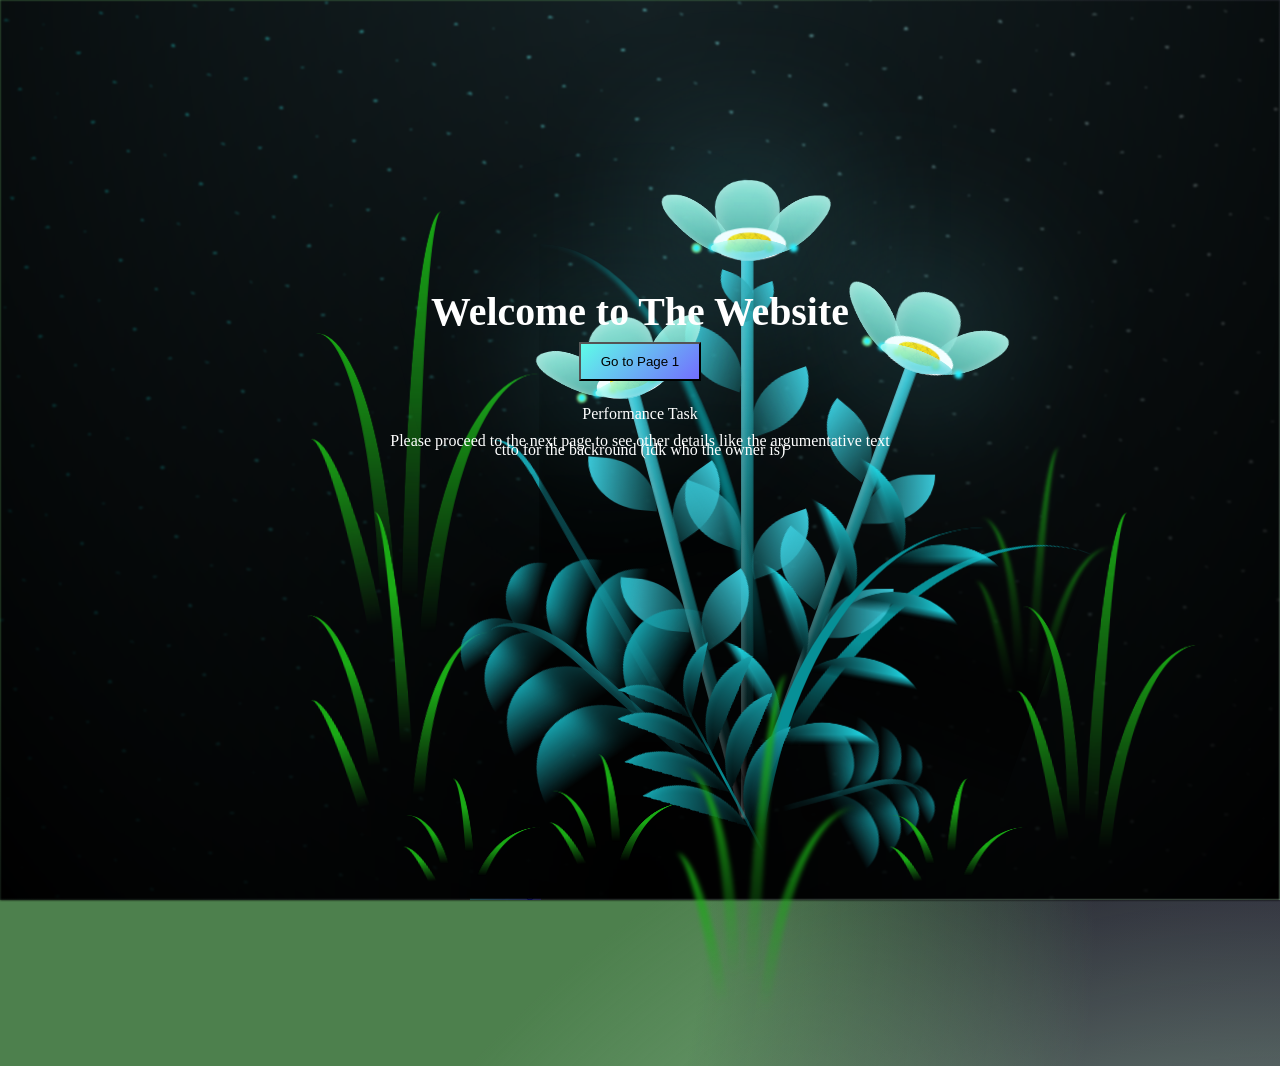
<file: index.html>
<!DOCTYPE html>
<head>
    <title> Test 1 </title>
    <link rel="stylesheet" href="CSS FILE FOR Main Page (first).css">

    <link rel="stylesheet" href="Flower.css">
    <script src="Flower.js" defer></script>

    
    <a href="Test 1(Page 1).html" class="button">Go to Page</a>

    <style>
        body{
            background:
  radial-gradient(circle at 100% 100%, #9cc4a5 20%, transparent 70%),
    radial-gradient(circle at 0% 0%, #4d804d 45%, transparent 70%),
  linear-gradient(135deg, #0a0a0f 0%, #1a0a2e 100%);
        }
        
        
    </style>
</head>
<body> 
    class="not-loaded">
  <div class="night"></div>
  <div class="flowers">
    <div class="flower flower--1">
      <div class="flower__leafs flower__leafs--1">
        <div class="flower__leaf flower__leaf--1"></div>
        <div class="flower__leaf flower__leaf--2"></div>
        <div class="flower__leaf flower__leaf--3"></div>
        <div class="flower__leaf flower__leaf--4"></div>
        <div class="flower__white-circle"></div>

        <div class="flower__light flower__light--1"></div>
        <div class="flower__light flower__light--2"></div>
        <div class="flower__light flower__light--3"></div>
        <div class="flower__light flower__light--4"></div>
        <div class="flower__light flower__light--5"></div>
        <div class="flower__light flower__light--6"></div>
        <div class="flower__light flower__light--7"></div>
        <div class="flower__light flower__light--8"></div>

      </div>
      <div class="flower__line">
        <div class="flower__line__leaf flower__line__leaf--1"></div>
        <div class="flower__line__leaf flower__line__leaf--2"></div>
        <div class="flower__line__leaf flower__line__leaf--3"></div>
        <div class="flower__line__leaf flower__line__leaf--4"></div>
        <div class="flower__line__leaf flower__line__leaf--5"></div>
        <div class="flower__line__leaf flower__line__leaf--6"></div>
      </div>
    </div>

    <div class="flower flower--2">
      <div class="flower__leafs flower__leafs--2">
        <div class="flower__leaf flower__leaf--1"></div>
        <div class="flower__leaf flower__leaf--2"></div>
        <div class="flower__leaf flower__leaf--3"></div>
        <div class="flower__leaf flower__leaf--4"></div>
        <div class="flower__white-circle"></div>

        <div class="flower__light flower__light--1"></div>
        <div class="flower__light flower__light--2"></div>
        <div class="flower__light flower__light--3"></div>
        <div class="flower__light flower__light--4"></div>
        <div class="flower__light flower__light--5"></div>
        <div class="flower__light flower__light--6"></div>
        <div class="flower__light flower__light--7"></div>
        <div class="flower__light flower__light--8"></div>

      </div>
      <div class="flower__line">
        <div class="flower__line__leaf flower__line__leaf--1"></div>
        <div class="flower__line__leaf flower__line__leaf--2"></div>
        <div class="flower__line__leaf flower__line__leaf--3"></div>
        <div class="flower__line__leaf flower__line__leaf--4"></div>
      </div>
    </div>

    <div class="flower flower--3">
      <div class="flower__leafs flower__leafs--3">
        <div class="flower__leaf flower__leaf--1"></div>
        <div class="flower__leaf flower__leaf--2"></div>
        <div class="flower__leaf flower__leaf--3"></div>
        <div class="flower__leaf flower__leaf--4"></div>
        <div class="flower__white-circle"></div>

        <div class="flower__light flower__light--1"></div>
        <div class="flower__light flower__light--2"></div>
        <div class="flower__light flower__light--3"></div>
        <div class="flower__light flower__light--4"></div>
        <div class="flower__light flower__light--5"></div>
        <div class="flower__light flower__light--6"></div>
        <div class="flower__light flower__light--7"></div>
        <div class="flower__light flower__light--8"></div>

      </div>
      <div class="flower__line">
        <div class="flower__line__leaf flower__line__leaf--1"></div>
        <div class="flower__line__leaf flower__line__leaf--2"></div>
        <div class="flower__line__leaf flower__line__leaf--3"></div>
        <div class="flower__line__leaf flower__line__leaf--4"></div>
      </div>
    </div>

    <div class="grow-ans" style="--d:1.2s">
      <div class="flower__g-long">
        <div class="flower__g-long__top"></div>
        <div class="flower__g-long__bottom"></div>
      </div>
    </div>

    <div class="growing-grass">
      <div class="flower__grass flower__grass--1">
        <div class="flower__grass--top"></div>
        <div class="flower__grass--bottom"></div>
        <div class="flower__grass__leaf flower__grass__leaf--1"></div>
        <div class="flower__grass__leaf flower__grass__leaf--2"></div>
        <div class="flower__grass__leaf flower__grass__leaf--3"></div>
        <div class="flower__grass__leaf flower__grass__leaf--4"></div>
        <div class="flower__grass__leaf flower__grass__leaf--5"></div>
        <div class="flower__grass__leaf flower__grass__leaf--6"></div>
        <div class="flower__grass__leaf flower__grass__leaf--7"></div>
        <div class="flower__grass__leaf flower__grass__leaf--8"></div>
        <div class="flower__grass__overlay"></div>
      </div>
    </div>

    <div class="growing-grass">
      <div class="flower__grass flower__grass--2">
        <div class="flower__grass--top"></div>
        <div class="flower__grass--bottom"></div>
        <div class="flower__grass__leaf flower__grass__leaf--1"></div>
        <div class="flower__grass__leaf flower__grass__leaf--2"></div>
        <div class="flower__grass__leaf flower__grass__leaf--3"></div>
        <div class="flower__grass__leaf flower__grass__leaf--4"></div>
        <div class="flower__grass__leaf flower__grass__leaf--5"></div>
        <div class="flower__grass__leaf flower__grass__leaf--6"></div>
        <div class="flower__grass__leaf flower__grass__leaf--7"></div>
        <div class="flower__grass__leaf flower__grass__leaf--8"></div>
        <div class="flower__grass__overlay"></div>
      </div>
    </div>

    <div class="grow-ans" style="--d:2.4s">
      <div class="flower__g-right flower__g-right--1">
        <div class="leaf"></div>
      </div>
    </div>

    <div class="grow-ans" style="--d:2.8s">
      <div class="flower__g-right flower__g-right--2">
        <div class="leaf"></div>
      </div>
    </div>

    <div class="grow-ans" style="--d:2.8s">
      <div class="flower__g-front">
        <div class="flower__g-front__leaf-wrapper flower__g-front__leaf-wrapper--1">
          <div class="flower__g-front__leaf"></div>
        </div>
        <div class="flower__g-front__leaf-wrapper flower__g-front__leaf-wrapper--2">
          <div class="flower__g-front__leaf"></div>
        </div>
        <div class="flower__g-front__leaf-wrapper flower__g-front__leaf-wrapper--3">
          <div class="flower__g-front__leaf"></div>
        </div>
        <div class="flower__g-front__leaf-wrapper flower__g-front__leaf-wrapper--4">
          <div class="flower__g-front__leaf"></div>
        </div>
        <div class="flower__g-front__leaf-wrapper flower__g-front__leaf-wrapper--5">
          <div class="flower__g-front__leaf"></div>
        </div>
        <div class="flower__g-front__leaf-wrapper flower__g-front__leaf-wrapper--6">
          <div class="flower__g-front__leaf"></div>
        </div>
        <div class="flower__g-front__leaf-wrapper flower__g-front__leaf-wrapper--7">
          <div class="flower__g-front__leaf"></div>
        </div>
        <div class="flower__g-front__leaf-wrapper flower__g-front__leaf-wrapper--8">
          <div class="flower__g-front__leaf"></div>
        </div>
        <div class="flower__g-front__line"></div>
      </div>
    </div>

    <div class="grow-ans" style="--d:3.2s">
      <div class="flower__g-fr">
        <div class="leaf"></div>
        <div class="flower__g-fr__leaf flower__g-fr__leaf--1"></div>
        <div class="flower__g-fr__leaf flower__g-fr__leaf--2"></div>
        <div class="flower__g-fr__leaf flower__g-fr__leaf--3"></div>
        <div class="flower__g-fr__leaf flower__g-fr__leaf--4"></div>
        <div class="flower__g-fr__leaf flower__g-fr__leaf--5"></div>
        <div class="flower__g-fr__leaf flower__g-fr__leaf--6"></div>
        <div class="flower__g-fr__leaf flower__g-fr__leaf--7"></div>
        <div class="flower__g-fr__leaf flower__g-fr__leaf--8"></div>
      </div>
    </div>

    <div class="long-g long-g--0">
      <div class="grow-ans" style="--d:3s">
        <div class="leaf leaf--0"></div>
      </div>
      <div class="grow-ans" style="--d:2.2s">
        <div class="leaf leaf--1"></div>
      </div>
      <div class="grow-ans" style="--d:3.4s">
        <div class="leaf leaf--2"></div>
      </div>
      <div class="grow-ans" style="--d:3.6s">
        <div class="leaf leaf--3"></div>
      </div>
    </div>

    <div class="long-g long-g--1">
      <div class="grow-ans" style="--d:3.6s">
        <div class="leaf leaf--0"></div>
      </div>
      <div class="grow-ans" style="--d:3.8s">
        <div class="leaf leaf--1"></div>
      </div>
      <div class="grow-ans" style="--d:4s">
        <div class="leaf leaf--2"></div>
      </div>
      <div class="grow-ans" style="--d:4.2s">
        <div class="leaf leaf--3"></div>
      </div>
    </div>

    <div class="long-g long-g--2">
      <div class="grow-ans" style="--d:4s">
        <div class="leaf leaf--0"></div>
      </div>
      <div class="grow-ans" style="--d:4.2s">
        <div class="leaf leaf--1"></div>
      </div>
      <div class="grow-ans" style="--d:4.4s">
        <div class="leaf leaf--2"></div>
      </div>
      <div class="grow-ans" style="--d:4.6s">
        <div class="leaf leaf--3"></div>
      </div>
    </div>

    <div class="long-g long-g--3">
      <div class="grow-ans" style="--d:4s">
        <div class="leaf leaf--0"></div>
      </div>
      <div class="grow-ans" style="--d:4.2s">
        <div class="leaf leaf--1"></div>
      </div>
      <div class="grow-ans" style="--d:3s">
        <div class="leaf leaf--2"></div>
      </div>
      <div class="grow-ans" style="--d:3.6s">
        <div class="leaf leaf--3"></div>
      </div>
    </div>

    <div class="long-g long-g--4">
      <div class="grow-ans" style="--d:4s">
        <div class="leaf leaf--0"></div>
      </div>
      <div class="grow-ans" style="--d:4.2s">
        <div class="leaf leaf--1"></div>
      </div>
      <div class="grow-ans" style="--d:3s">
        <div class="leaf leaf--2"></div>
      </div>
      <div class="grow-ans" style="--d:3.6s">
        <div class="leaf leaf--3"></div>
      </div>
    </div>

    <div class="long-g long-g--5">
      <div class="grow-ans" style="--d:4s">
        <div class="leaf leaf--0"></div>
      </div>
      <div class="grow-ans" style="--d:4.2s">
        <div class="leaf leaf--1"></div>
      </div>
      <div class="grow-ans" style="--d:3s">
        <div class="leaf leaf--2"></div>
      </div>
      <div class="grow-ans" style="--d:3.6s">
        <div class="leaf leaf--3"></div>
      </div>
    </div>

    <div class="long-g long-g--6">
      <div class="grow-ans" style="--d:4.2s">
        <div class="leaf leaf--0"></div>
      </div>
      <div class="grow-ans" style="--d:4.4s">
        <div class="leaf leaf--1"></div>
      </div>
      <div class="grow-ans" style="--d:4.6s">
        <div class="leaf leaf--2"></div>
      </div>
      <div class="grow-ans" style="--d:4.8s">
        <div class="leaf leaf--3"></div>
      </div>
    </div>

    <div class="long-g long-g--7">
      <div class="grow-ans" style="--d:3s">
        <div class="leaf leaf--0"></div>
      </div>
      <div class="grow-ans" style="--d:3.2s">
        <div class="leaf leaf--1"></div>
      </div>
      <div class="grow-ans" style="--d:3.5s">
        <div class="leaf leaf--2"></div>
      </div>
      <div class="grow-ans" style="--d:3.6s">
        <div class="leaf leaf--3"></div>
      </div>
    </div>
  </div>
    
    <div class="fade-in-element1">
        <h5> Welcome to The Website </h5>
  
</div>

    <button class="button welcome-button" onclick="window.location.href='Test 1(Page 1).html';">Go to Page 1</button>
        <h7 class="heading2" ><p></p>Performance Task</h7>
        <h7 class="heading3" ><p> Please proceed to the next page to see other
          details like the argumentative text
        </p>
            
            <h7 class="heading4" ><p>ctto for the backround (idk who the owner is)</p></h7>
    

</body>
</html>
</file>
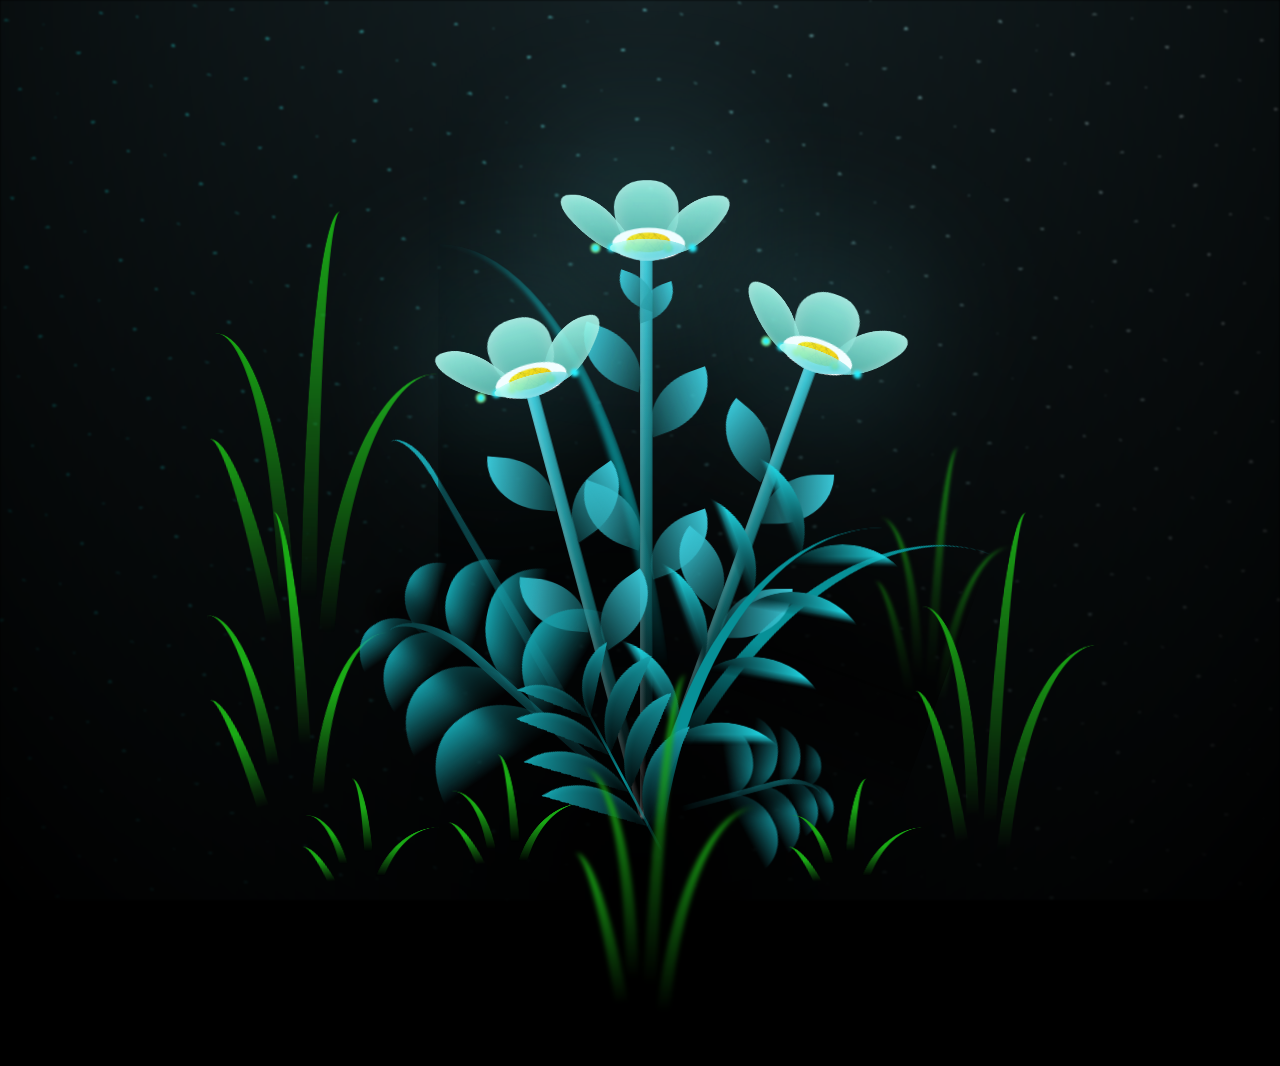
<file: Flower.html>
<!DOCTYPE html>
<head>
    <link rel="stylesheet" href="Flower.css">
    <script src="Flower.js" defer></script>

</head>
<body class="not-loaded">
  <div class="night"></div>
  <div class="flowers">
    <div class="flower flower--1">
      <div class="flower__leafs flower__leafs--1">
        <div class="flower__leaf flower__leaf--1"></div>
        <div class="flower__leaf flower__leaf--2"></div>
        <div class="flower__leaf flower__leaf--3"></div>
        <div class="flower__leaf flower__leaf--4"></div>
        <div class="flower__white-circle"></div>

        <div class="flower__light flower__light--1"></div>
        <div class="flower__light flower__light--2"></div>
        <div class="flower__light flower__light--3"></div>
        <div class="flower__light flower__light--4"></div>
        <div class="flower__light flower__light--5"></div>
        <div class="flower__light flower__light--6"></div>
        <div class="flower__light flower__light--7"></div>
        <div class="flower__light flower__light--8"></div>

      </div>
      <div class="flower__line">
        <div class="flower__line__leaf flower__line__leaf--1"></div>
        <div class="flower__line__leaf flower__line__leaf--2"></div>
        <div class="flower__line__leaf flower__line__leaf--3"></div>
        <div class="flower__line__leaf flower__line__leaf--4"></div>
        <div class="flower__line__leaf flower__line__leaf--5"></div>
        <div class="flower__line__leaf flower__line__leaf--6"></div>
      </div>
    </div>

    <div class="flower flower--2">
      <div class="flower__leafs flower__leafs--2">
        <div class="flower__leaf flower__leaf--1"></div>
        <div class="flower__leaf flower__leaf--2"></div>
        <div class="flower__leaf flower__leaf--3"></div>
        <div class="flower__leaf flower__leaf--4"></div>
        <div class="flower__white-circle"></div>

        <div class="flower__light flower__light--1"></div>
        <div class="flower__light flower__light--2"></div>
        <div class="flower__light flower__light--3"></div>
        <div class="flower__light flower__light--4"></div>
        <div class="flower__light flower__light--5"></div>
        <div class="flower__light flower__light--6"></div>
        <div class="flower__light flower__light--7"></div>
        <div class="flower__light flower__light--8"></div>

      </div>
      <div class="flower__line">
        <div class="flower__line__leaf flower__line__leaf--1"></div>
        <div class="flower__line__leaf flower__line__leaf--2"></div>
        <div class="flower__line__leaf flower__line__leaf--3"></div>
        <div class="flower__line__leaf flower__line__leaf--4"></div>
      </div>
    </div>

    <div class="flower flower--3">
      <div class="flower__leafs flower__leafs--3">
        <div class="flower__leaf flower__leaf--1"></div>
        <div class="flower__leaf flower__leaf--2"></div>
        <div class="flower__leaf flower__leaf--3"></div>
        <div class="flower__leaf flower__leaf--4"></div>
        <div class="flower__white-circle"></div>

        <div class="flower__light flower__light--1"></div>
        <div class="flower__light flower__light--2"></div>
        <div class="flower__light flower__light--3"></div>
        <div class="flower__light flower__light--4"></div>
        <div class="flower__light flower__light--5"></div>
        <div class="flower__light flower__light--6"></div>
        <div class="flower__light flower__light--7"></div>
        <div class="flower__light flower__light--8"></div>

      </div>
      <div class="flower__line">
        <div class="flower__line__leaf flower__line__leaf--1"></div>
        <div class="flower__line__leaf flower__line__leaf--2"></div>
        <div class="flower__line__leaf flower__line__leaf--3"></div>
        <div class="flower__line__leaf flower__line__leaf--4"></div>
      </div>
    </div>

    <div class="grow-ans" style="--d:1.2s">
      <div class="flower__g-long">
        <div class="flower__g-long__top"></div>
        <div class="flower__g-long__bottom"></div>
      </div>
    </div>

    <div class="growing-grass">
      <div class="flower__grass flower__grass--1">
        <div class="flower__grass--top"></div>
        <div class="flower__grass--bottom"></div>
        <div class="flower__grass__leaf flower__grass__leaf--1"></div>
        <div class="flower__grass__leaf flower__grass__leaf--2"></div>
        <div class="flower__grass__leaf flower__grass__leaf--3"></div>
        <div class="flower__grass__leaf flower__grass__leaf--4"></div>
        <div class="flower__grass__leaf flower__grass__leaf--5"></div>
        <div class="flower__grass__leaf flower__grass__leaf--6"></div>
        <div class="flower__grass__leaf flower__grass__leaf--7"></div>
        <div class="flower__grass__leaf flower__grass__leaf--8"></div>
        <div class="flower__grass__overlay"></div>
      </div>
    </div>

    <div class="growing-grass">
      <div class="flower__grass flower__grass--2">
        <div class="flower__grass--top"></div>
        <div class="flower__grass--bottom"></div>
        <div class="flower__grass__leaf flower__grass__leaf--1"></div>
        <div class="flower__grass__leaf flower__grass__leaf--2"></div>
        <div class="flower__grass__leaf flower__grass__leaf--3"></div>
        <div class="flower__grass__leaf flower__grass__leaf--4"></div>
        <div class="flower__grass__leaf flower__grass__leaf--5"></div>
        <div class="flower__grass__leaf flower__grass__leaf--6"></div>
        <div class="flower__grass__leaf flower__grass__leaf--7"></div>
        <div class="flower__grass__leaf flower__grass__leaf--8"></div>
        <div class="flower__grass__overlay"></div>
      </div>
    </div>

    <div class="grow-ans" style="--d:2.4s">
      <div class="flower__g-right flower__g-right--1">
        <div class="leaf"></div>
      </div>
    </div>

    <div class="grow-ans" style="--d:2.8s">
      <div class="flower__g-right flower__g-right--2">
        <div class="leaf"></div>
      </div>
    </div>

    <div class="grow-ans" style="--d:2.8s">
      <div class="flower__g-front">
        <div class="flower__g-front__leaf-wrapper flower__g-front__leaf-wrapper--1">
          <div class="flower__g-front__leaf"></div>
        </div>
        <div class="flower__g-front__leaf-wrapper flower__g-front__leaf-wrapper--2">
          <div class="flower__g-front__leaf"></div>
        </div>
        <div class="flower__g-front__leaf-wrapper flower__g-front__leaf-wrapper--3">
          <div class="flower__g-front__leaf"></div>
        </div>
        <div class="flower__g-front__leaf-wrapper flower__g-front__leaf-wrapper--4">
          <div class="flower__g-front__leaf"></div>
        </div>
        <div class="flower__g-front__leaf-wrapper flower__g-front__leaf-wrapper--5">
          <div class="flower__g-front__leaf"></div>
        </div>
        <div class="flower__g-front__leaf-wrapper flower__g-front__leaf-wrapper--6">
          <div class="flower__g-front__leaf"></div>
        </div>
        <div class="flower__g-front__leaf-wrapper flower__g-front__leaf-wrapper--7">
          <div class="flower__g-front__leaf"></div>
        </div>
        <div class="flower__g-front__leaf-wrapper flower__g-front__leaf-wrapper--8">
          <div class="flower__g-front__leaf"></div>
        </div>
        <div class="flower__g-front__line"></div>
      </div>
    </div>

    <div class="grow-ans" style="--d:3.2s">
      <div class="flower__g-fr">
        <div class="leaf"></div>
        <div class="flower__g-fr__leaf flower__g-fr__leaf--1"></div>
        <div class="flower__g-fr__leaf flower__g-fr__leaf--2"></div>
        <div class="flower__g-fr__leaf flower__g-fr__leaf--3"></div>
        <div class="flower__g-fr__leaf flower__g-fr__leaf--4"></div>
        <div class="flower__g-fr__leaf flower__g-fr__leaf--5"></div>
        <div class="flower__g-fr__leaf flower__g-fr__leaf--6"></div>
        <div class="flower__g-fr__leaf flower__g-fr__leaf--7"></div>
        <div class="flower__g-fr__leaf flower__g-fr__leaf--8"></div>
      </div>
    </div>

    <div class="long-g long-g--0">
      <div class="grow-ans" style="--d:3s">
        <div class="leaf leaf--0"></div>
      </div>
      <div class="grow-ans" style="--d:2.2s">
        <div class="leaf leaf--1"></div>
      </div>
      <div class="grow-ans" style="--d:3.4s">
        <div class="leaf leaf--2"></div>
      </div>
      <div class="grow-ans" style="--d:3.6s">
        <div class="leaf leaf--3"></div>
      </div>
    </div>

    <div class="long-g long-g--1">
      <div class="grow-ans" style="--d:3.6s">
        <div class="leaf leaf--0"></div>
      </div>
      <div class="grow-ans" style="--d:3.8s">
        <div class="leaf leaf--1"></div>
      </div>
      <div class="grow-ans" style="--d:4s">
        <div class="leaf leaf--2"></div>
      </div>
      <div class="grow-ans" style="--d:4.2s">
        <div class="leaf leaf--3"></div>
      </div>
    </div>

    <div class="long-g long-g--2">
      <div class="grow-ans" style="--d:4s">
        <div class="leaf leaf--0"></div>
      </div>
      <div class="grow-ans" style="--d:4.2s">
        <div class="leaf leaf--1"></div>
      </div>
      <div class="grow-ans" style="--d:4.4s">
        <div class="leaf leaf--2"></div>
      </div>
      <div class="grow-ans" style="--d:4.6s">
        <div class="leaf leaf--3"></div>
      </div>
    </div>

    <div class="long-g long-g--3">
      <div class="grow-ans" style="--d:4s">
        <div class="leaf leaf--0"></div>
      </div>
      <div class="grow-ans" style="--d:4.2s">
        <div class="leaf leaf--1"></div>
      </div>
      <div class="grow-ans" style="--d:3s">
        <div class="leaf leaf--2"></div>
      </div>
      <div class="grow-ans" style="--d:3.6s">
        <div class="leaf leaf--3"></div>
      </div>
    </div>

    <div class="long-g long-g--4">
      <div class="grow-ans" style="--d:4s">
        <div class="leaf leaf--0"></div>
      </div>
      <div class="grow-ans" style="--d:4.2s">
        <div class="leaf leaf--1"></div>
      </div>
      <div class="grow-ans" style="--d:3s">
        <div class="leaf leaf--2"></div>
      </div>
      <div class="grow-ans" style="--d:3.6s">
        <div class="leaf leaf--3"></div>
      </div>
    </div>

    <div class="long-g long-g--5">
      <div class="grow-ans" style="--d:4s">
        <div class="leaf leaf--0"></div>
      </div>
      <div class="grow-ans" style="--d:4.2s">
        <div class="leaf leaf--1"></div>
      </div>
      <div class="grow-ans" style="--d:3s">
        <div class="leaf leaf--2"></div>
      </div>
      <div class="grow-ans" style="--d:3.6s">
        <div class="leaf leaf--3"></div>
      </div>
    </div>

    <div class="long-g long-g--6">
      <div class="grow-ans" style="--d:4.2s">
        <div class="leaf leaf--0"></div>
      </div>
      <div class="grow-ans" style="--d:4.4s">
        <div class="leaf leaf--1"></div>
      </div>
      <div class="grow-ans" style="--d:4.6s">
        <div class="leaf leaf--2"></div>
      </div>
      <div class="grow-ans" style="--d:4.8s">
        <div class="leaf leaf--3"></div>
      </div>
    </div>

    <div class="long-g long-g--7">
      <div class="grow-ans" style="--d:3s">
        <div class="leaf leaf--0"></div>
      </div>
      <div class="grow-ans" style="--d:3.2s">
        <div class="leaf leaf--1"></div>
      </div>
      <div class="grow-ans" style="--d:3.5s">
        <div class="leaf leaf--2"></div>
      </div>
      <div class="grow-ans" style="--d:3.6s">
        <div class="leaf leaf--3"></div>
      </div>
    </div>
  </div>
</body>
</html>
</file>
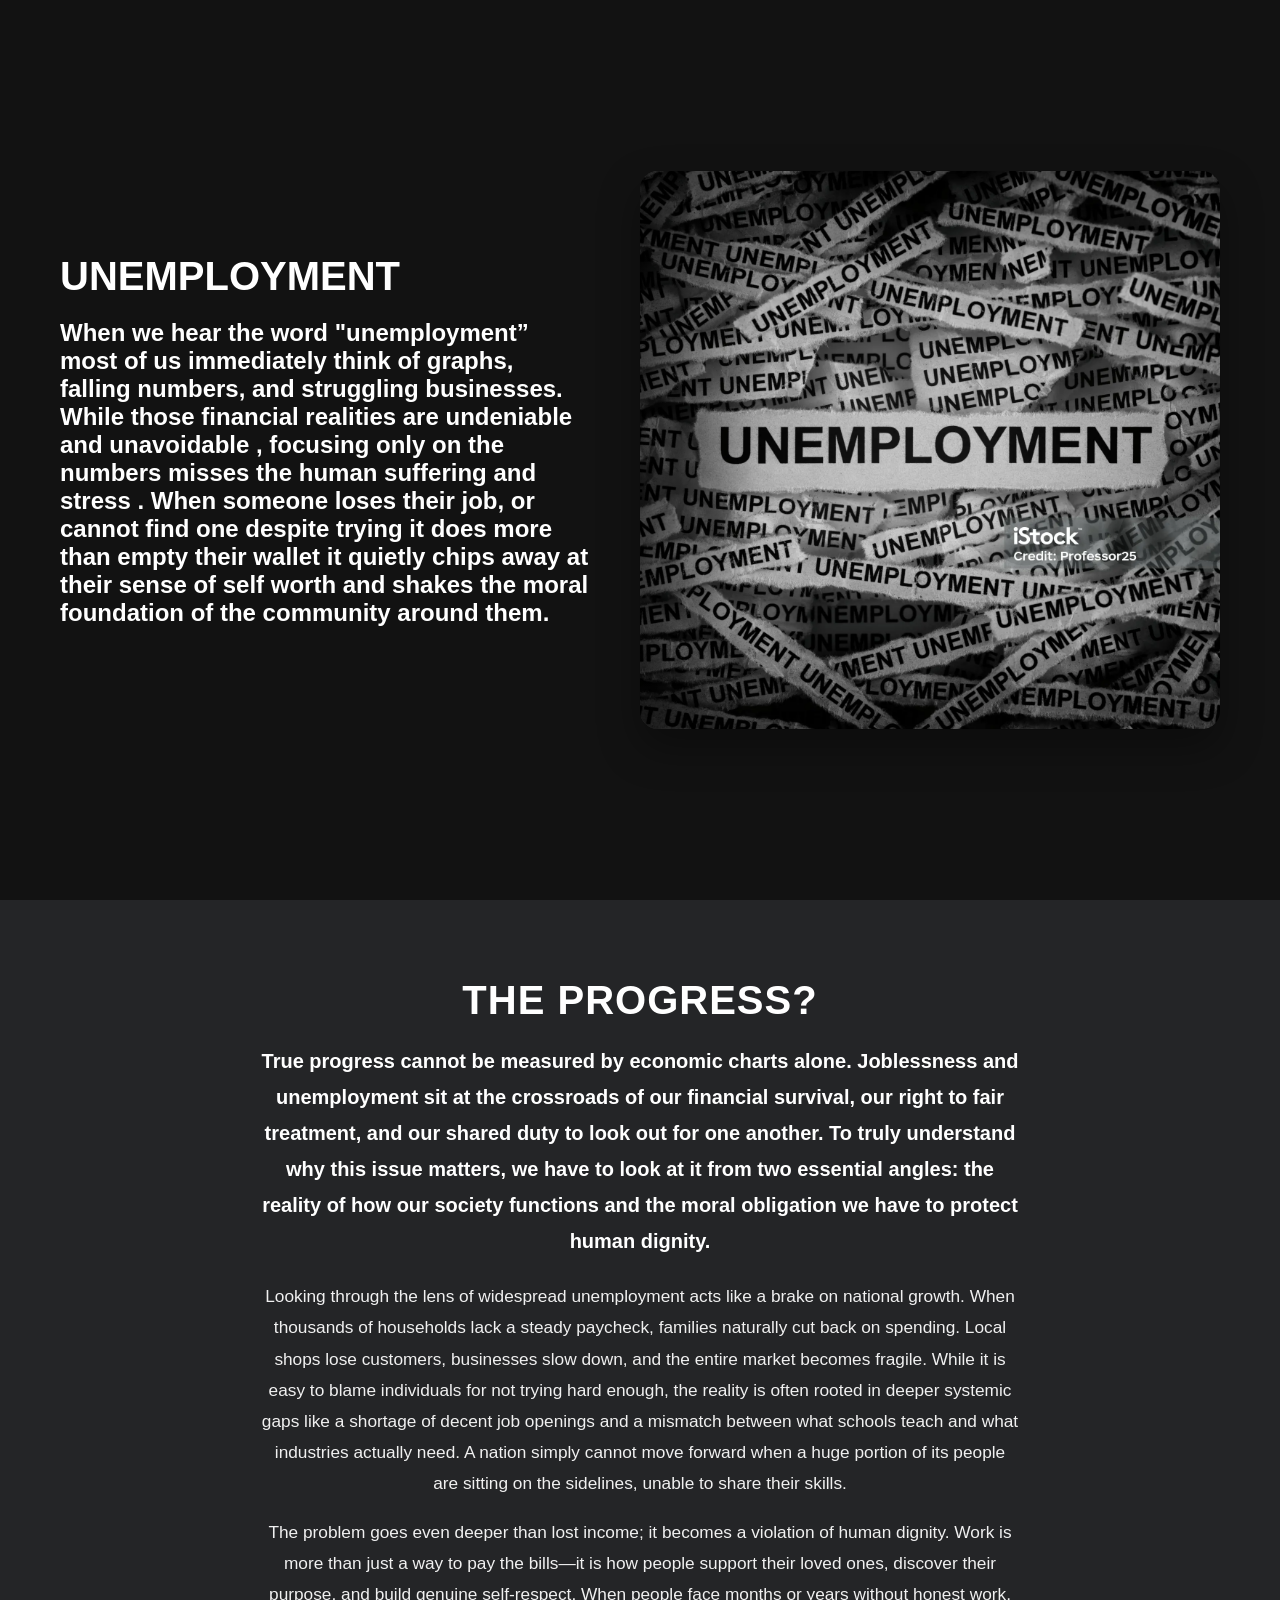
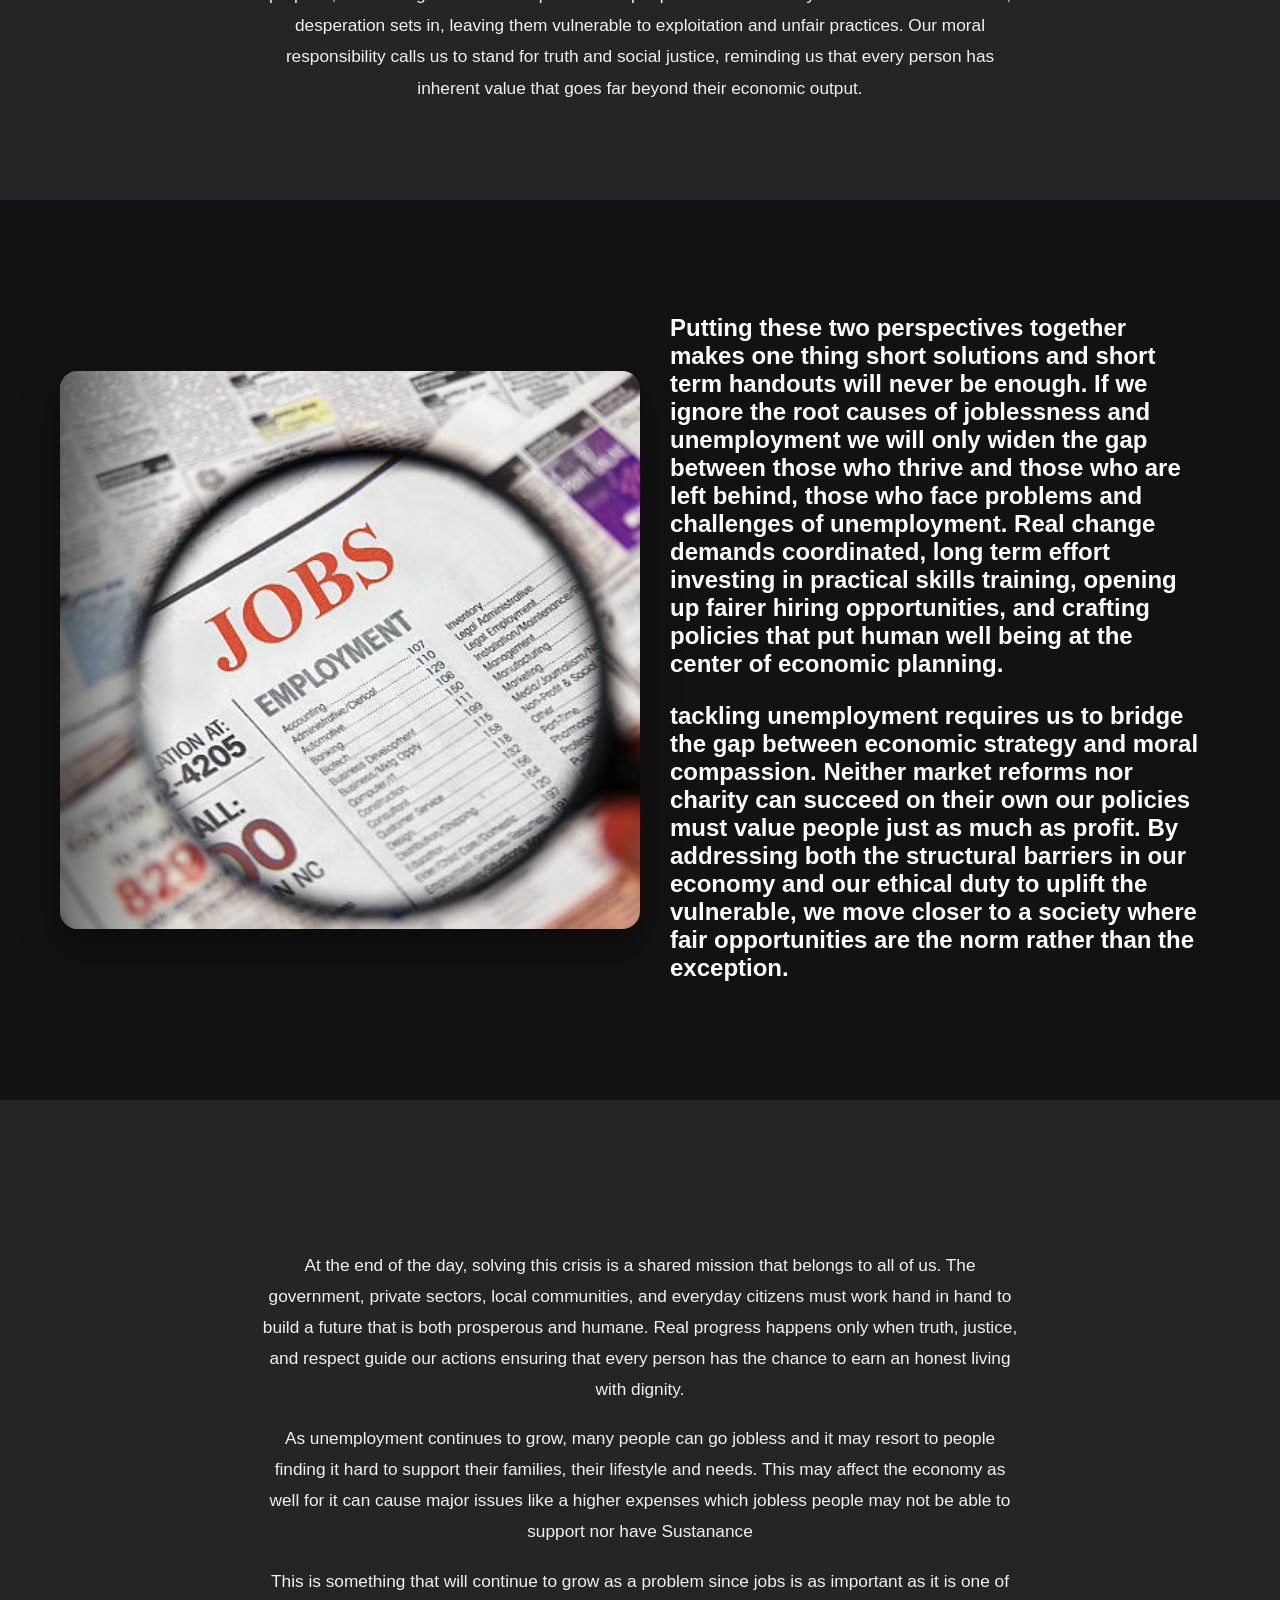
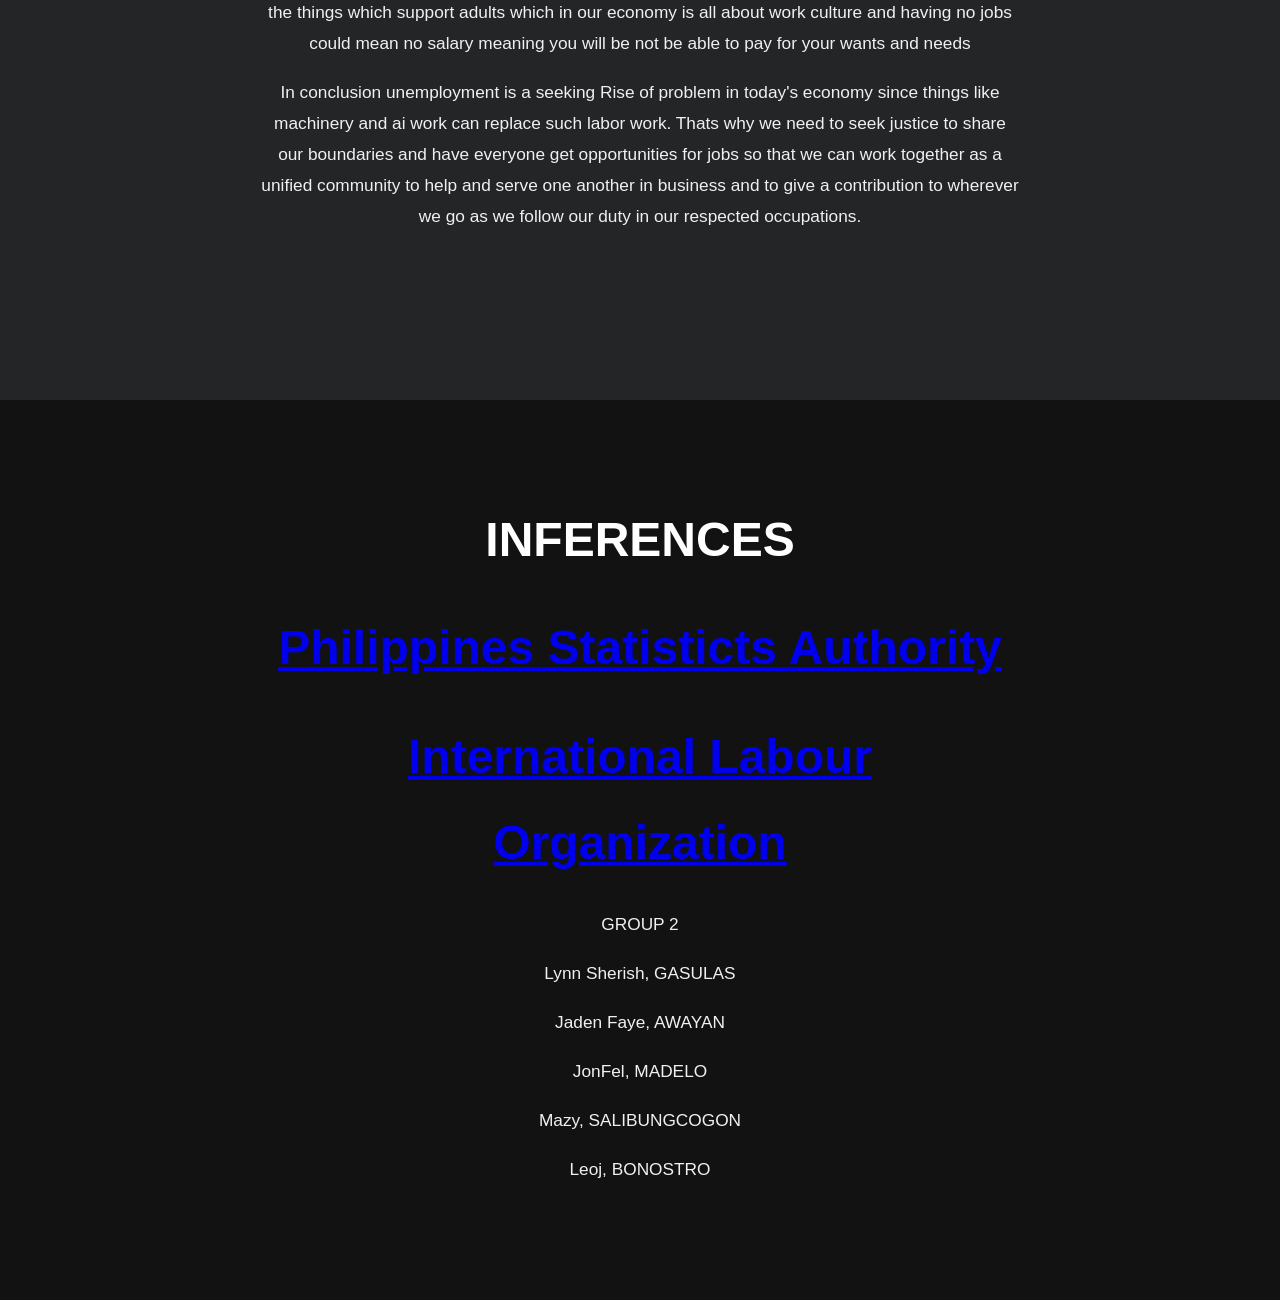
<file: Test 1(Page 1).html>
<!DOCTYPE html>
<head>
    <title> Page  1</title>

    <link rel="stylesheet" href="CSS FILE FOR PAGE 2.css">



    <style>
        body{
            background:
  #121212
        }
        
        
    </style>

</head>
<body>
    <div class="page-layout">
        <div class="content">
            <h1>UNEMPLOYMENT</h1>
            <h2 class="section-2">When we hear the word "unemployment” most of us immediately think of graphs, falling numbers, and struggling businesses. While those financial realities are undeniable and unavoidable , focusing only on the numbers misses the human suffering and  stress . When someone loses their job, or cannot find one despite trying it does more than empty their wallet it quietly chips away at their sense of self worth and shakes the moral foundation of the community around them.</h2>
        </div>

        <div class="image">
            <img src="unemployment photo.webp" alt="A description of the photo" class="unemployedphoto">
        </div>
    </div>

    <section class="secondsection">
        <div class="content-block">
            <h2>THE PROGRESS?</h2>
            <p class="lead">True progress cannot be measured by economic charts alone. Joblessness and unemployment sit at the crossroads of our financial survival, our right to fair treatment, and our shared duty to look out for one another. To truly understand why this issue matters, we have to look at it from two essential angles: the reality of how our society functions and the moral obligation we have to protect human dignity.</p>

            <p>Looking through the lens of widespread unemployment acts like a brake on national growth. When thousands of households lack a steady paycheck, families naturally cut back on spending. Local shops lose customers, businesses slow down, and the entire market becomes fragile. While it is easy to blame individuals for not trying hard enough, the reality is often rooted in deeper systemic gaps like a shortage of decent job openings and a mismatch between what schools teach and what industries actually need. A nation simply cannot move forward when a huge portion of its people are sitting on the sidelines, unable to share their skills.</p>

            <p>The problem goes even deeper than lost income; it becomes a violation of human dignity. Work is more than just a way to pay the bills—it is how people support their loved ones, discover their purpose, and build genuine self-respect. When people face months or years without honest work, desperation sets in, leaving them vulnerable to exploitation and unfair practices. Our moral responsibility calls us to stand for truth and social justice, reminding us that every person has inherent value that goes far beyond their economic output.</p>
        </div>
    </section>

<section class="thirdsection">
        <div class="page-layout2">
        <div class="content2">
            

            <h2 class="section-3">Putting these two perspectives together makes one thing short solutions and short term handouts will never be enough. If we ignore the root causes of joblessness and unemployment we will only widen the gap between those who thrive and those who are left behind, those who face problems and challenges of unemployment. Real change demands coordinated, long term effort investing in practical skills training, opening up fairer hiring opportunities, and crafting policies that put human well being at the center of economic planning.

<p> tackling unemployment requires us to bridge the gap between economic strategy and moral compassion. Neither market reforms nor charity can succeed on their own our policies must value people just as much as profit. By addressing both the structural barriers in our economy and our ethical duty to uplift the vulnerable, we move closer to a society where fair opportunities are the norm rather than the exception.</p></h2>
        </div>

        <div class="image2">
            <img src="jobs.jpg" alt="A description of the photo" class="unemployedphoto2">
        </div>
    </section>

    <section class="fourthsection">
        <div class="content-block4">
           
            <p class="lead2">At the end of the day, solving this crisis is a shared mission that belongs to all of us. The government, private sectors, local communities, and everyday citizens must work hand in hand to build a future that is both prosperous and humane. Real progress happens only when truth, justice, and respect guide our actions ensuring that every person has the chance to earn an honest living with dignity.</p>

            <p>As unemployment continues to grow, many people can go jobless and it may resort to people finding it hard to support their families, their lifestyle and needs. This may affect the economy as well for it can cause major issues like a  higher expenses which jobless people may not be able to support nor have Sustanance</p>

            <p>This is something that will continue to grow as a problem since jobs is as important as it is one of the things which  support adults which in our economy is all about work culture and having no jobs could mean no salary meaning you will be not be able to pay for your wants and needs</p>

            <p>In conclusion unemployment is a seeking Rise of problem in today's economy since things like machinery and ai work can  replace such labor work. Thats why we need to seek justice to share our boundaries and have everyone get opportunities for jobs so that we can work together as a unified community to help and serve one another in business and to give a contribution to wherever we go as we follow our duty in our respected occupations.</p>

        </div>
    </section>
    
<section class="fifthsection">
        <div class="content-block5">
            
           <p class="lead3">INFERENCES</p>
            <p class="lead3"><a href="https://psa.gov.ph/content/unemployment-rate-declined-51-percent-labor-market-conditions-improved-february-2026">Philippines Statisticts Authority</a>
                <p class="lead3"><a href="https://www.ilo.org/resource/news/youth-unemployment-rises-young-people-face-harder-road-decent-work">International Labour Organization</a>
                
                <p>GROUP 2</p>
            <p>Lynn Sherish, GASULAS</p>
            <p>Jaden Faye, AWAYAN</p>
<p>JonFel, MADELO</p>
<p>Mazy, SALIBUNGCOGON</p>
<p>Leoj, BONOSTRO</p>
            
        </div>
    </section>


</body>
</html>
</file>
<file: CSS FILE FOR Main Page (first).css>
.button{
        position: absolute;
        top: 1000%;
        right: 5.4%;

        animation: fadeup 1s ease-out forwards;

        
}

.button {
  background: linear-gradient(135deg, #5efce8 0%, #736efe 100%);
  position: relative;
  overflow: visible;
  transition: all 0.3s ease;
}

.button::before,
.button::after {
  content: '';
  position: absolute;
  top: 50%;
  left: 50%;
  width: 100%;
  height: 100%;
  border: 3px solid #5efce8;
  border-radius: 8px;
  transform: translate(-50%, -50%);
  opacity: 0;
}

.button:hover {
  transform: scale(1.05);
  box-shadow: 
    0 0 25px rgba(115, 110, 254, 0.6),
    0 0 45px rgba(94, 252, 232, 0.4);
}

.button:hover::before {
  animation: ring-expand 1.5s ease-out infinite;
}

.button:hover::after {
  animation: ring-expand 1.5s ease-out 0.5s infinite;
}

@keyframes ring-expand {
  0% {
    transform: translate(-50%, -50%) scale(1);
    opacity: 0.8;
  }
  100% {
    transform: translate(-50%, -50%) scale(1.6);
    opacity: 0;
  }
}

@keyframes fadeup {
        from {
                opacity: 0;
                transform: translateY(20px);
        }
        to {
                opacity: 1;
                transform: translateY(0);
        }
}

        
        to {
                opacity: 1;

}




.fade-in-element1{
        color: white;

        position: absolute;
        top: 32%;
        left: 0;
        right: 0;
        width: max-content;
        margin: 0 auto;
        font-size: xxx-large;

}



.fade-in-element1{
        animation: fadeup 1s ease-out forwards;
}

@keyframes fadeup {
        from {
                opacity: 0;
                transform: translateY(20px);
        }
        to {
                opacity: 1;
                transform: translateY(0);
        }
}

        
        to {
                opacity: 1;
        }





.heading2{
        color: white;
       position: absolute;
        top: 45%;
        left: 0;
        right: 0;
        width: max-content;
        margin: 0 auto;
 

        animation: fadeup 1s ease-out forwards;
}

@keyframes fadeup {
        from {
                opacity: 0;
                transform: translateY(20px);
        }
        to {
                opacity: 1;
                transform: translateY(0);
        }
}

        
        to {
                opacity: 1;
}

.welcome-button{
        position: absolute;
        top: 38%;
        left: 0;
        right: 0;
        width: max-content;
        margin: 0 auto;
        padding: 10px 20px;
}

.heading3{
        color: white;
       position: absolute;
        top: 48%;
        left: 0;
        right: 0;
        width: max-content;
        margin: 0 auto;
 

        animation: fadeup 1s ease-out forwards;
}

@keyframes fadeup {
        from {
                opacity: 0;
                transform: translateY(20px);
        }
        to {
                opacity: 1;
                transform: translateY(0);
        }
}

        
        to {
                opacity: 1;
}

.heading4{
        color: white;
       position: absolute;
        top: 49%;
        left: 0;
        right: 0;
        width: max-content;
        margin: 0 auto;
 

        animation: fadeup 1s ease-out forwards;
}

@keyframes fadeup {
        from {
                opacity: 0;
                transform: translateY(20px);
        }
        to {
                opacity: 1;
                transform: translateY(0);
        }
}

        
        to {
                opacity: 1;
}
</file>
<file: Flower.css>
﻿*,
*::after,
*::before {
  padding: 0;
  margin: 0;
  box-sizing: border-box;
}

:root {
  --dark-color: #000;
}

body {
  display: flex;
  align-items: flex-end;
  justify-content: center;
  min-height: 100vh;
  background-color: var(--dark-color);
  overflow: hidden;
  perspective: 1000px;
}

.night {
  position: fixed;
  left: 50%;
  top: 0;
  transform: translateX(-50%);
  width: 100%;
  height: 100%;
  filter: blur(0.1vmin);
  background-image: radial-gradient(ellipse at top, transparent 0%, var(--dark-color)), radial-gradient(ellipse at bottom, var(--dark-color), rgba(145, 233, 255, 0.2)), repeating-linear-gradient(220deg, rgb(0, 0, 0) 0px, rgb(0, 0, 0) 19px, transparent 19px, transparent 22px), repeating-linear-gradient(189deg, rgb(0, 0, 0) 0px, rgb(0, 0, 0) 19px, transparent 19px, transparent 22px), repeating-linear-gradient(148deg, rgb(0, 0, 0) 0px, rgb(0, 0, 0) 19px, transparent 19px, transparent 22px), linear-gradient(90deg, rgb(0, 255, 250), rgb(240, 240, 240));
}

.flowers {
  position: relative;
  transform: scale(0.9);
}

.flower {
  position: absolute;
  bottom: 10vmin;
  transform-origin: bottom center;
  z-index: 10;
  --fl-speed: 0.8s;
}
.flower--1 {
  animation: moving-flower-1 4s linear infinite;
}
.flower--1 .flower__line {
  height: 70vmin;
  animation-delay: 0.3s;
}
.flower--1 .flower__line__leaf--1 {
  animation: blooming-leaf-right var(--fl-speed) 1.6s backwards;
}
.flower--1 .flower__line__leaf--2 {
  animation: blooming-leaf-right var(--fl-speed) 1.4s backwards;
}
.flower--1 .flower__line__leaf--3 {
  animation: blooming-leaf-left var(--fl-speed) 1.2s backwards;
}
.flower--1 .flower__line__leaf--4 {
  animation: blooming-leaf-left var(--fl-speed) 1s backwards;
}
.flower--1 .flower__line__leaf--5 {
  animation: blooming-leaf-right var(--fl-speed) 1.8s backwards;
}
.flower--1 .flower__line__leaf--6 {
  animation: blooming-leaf-left var(--fl-speed) 2s backwards;
}
.flower--2 {
  left: 50%;
  transform: rotate(20deg);
  animation: moving-flower-2 4s linear infinite;
}
.flower--2 .flower__line {
  height: 60vmin;
  animation-delay: 0.6s;
}
.flower--2 .flower__line__leaf--1 {
  animation: blooming-leaf-right var(--fl-speed) 1.9s backwards;
}
.flower--2 .flower__line__leaf--2 {
  animation: blooming-leaf-right var(--fl-speed) 1.7s backwards;
}
.flower--2 .flower__line__leaf--3 {
  animation: blooming-leaf-left var(--fl-speed) 1.5s backwards;
}
.flower--2 .flower__line__leaf--4 {
  animation: blooming-leaf-left var(--fl-speed) 1.3s backwards;
}
.flower--3 {
  left: 50%;
  transform: rotate(-15deg);
  animation: moving-flower-3 4s linear infinite;
}
.flower--3 .flower__line {
  animation-delay: 0.9s;
}
.flower--3 .flower__line__leaf--1 {
  animation: blooming-leaf-right var(--fl-speed) 2.5s backwards;
}
.flower--3 .flower__line__leaf--2 {
  animation: blooming-leaf-right var(--fl-speed) 2.3s backwards;
}
.flower--3 .flower__line__leaf--3 {
  animation: blooming-leaf-left var(--fl-speed) 2.1s backwards;
}
.flower--3 .flower__line__leaf--4 {
  animation: blooming-leaf-left var(--fl-speed) 1.9s backwards;
}
.flower__leafs {
  position: relative;
  animation: blooming-flower 2s backwards;
}
.flower__leafs--1 {
  animation-delay: 1.1s;
}
.flower__leafs--2 {
  animation-delay: 1.4s;
}
.flower__leafs--3 {
  animation-delay: 1.7s;
}
.flower__leafs::after {
  content: "";
  position: absolute;
  left: 0;
  top: 0;
  transform: translate(-50%, -100%);
  width: 8vmin;
  height: 8vmin;
  background-color: #6bf0ff;
  filter: blur(10vmin);
}
.flower__leaf {
  position: absolute;
  bottom: 0;
  left: 50%;
  width: 8vmin;
  height: 11vmin;
  border-radius: 51% 49% 47% 53%/44% 45% 55% 69%;
  background-color: #a7ffee;
  background-image: linear-gradient(to top, #54b8aa, #a7ffee);
  transform-origin: bottom center;
  opacity: 0.9;
  box-shadow: inset 0 0 2vmin rgba(255, 255, 255, 0.5);
}
.flower__leaf--1 {
  transform: translate(-10%, 1%) rotateY(40deg) rotateX(-50deg);
}
.flower__leaf--2 {
  transform: translate(-50%, -4%) rotateX(40deg);
}
.flower__leaf--3 {
  transform: translate(-90%, 0%) rotateY(45deg) rotateX(50deg);
}
.flower__leaf--4 {
  width: 8vmin;
  height: 8vmin;
  transform-origin: bottom left;
  border-radius: 4vmin 10vmin 4vmin 4vmin;
  transform: translate(-0%, 18%) rotateX(70deg) rotate(-43deg);
  background-image: linear-gradient(to top, #39c6d6, #a7ffee);
  z-index: 1;
  opacity: 0.8;
}
.flower__white-circle {
  position: absolute;
  left: -3.5vmin;
  top: -3vmin;
  width: 9vmin;
  height: 4vmin;
  border-radius: 50%;
  background-color: #fff;
}
.flower__white-circle::after {
  content: "";
  position: absolute;
  left: 50%;
  top: 45%;
  transform: translate(-50%, -50%);
  width: 60%;
  height: 60%;
  border-radius: inherit;
  background-image: repeating-linear-gradient(135deg, rgba(0, 0, 0, 0.03) 0px, rgba(0, 0, 0, 0.03) 1px, transparent 1px, transparent 12px), repeating-linear-gradient(45deg, rgba(0, 0, 0, 0.03) 0px, rgba(0, 0, 0, 0.03) 1px, transparent 1px, transparent 12px), repeating-linear-gradient(67.5deg, rgba(0, 0, 0, 0.03) 0px, rgba(0, 0, 0, 0.03) 1px, transparent 1px, transparent 12px), repeating-linear-gradient(135deg, rgba(0, 0, 0, 0.03) 0px, rgba(0, 0, 0, 0.03) 1px, transparent 1px, transparent 12px), repeating-linear-gradient(45deg, rgba(0, 0, 0, 0.03) 0px, rgba(0, 0, 0, 0.03) 1px, transparent 1px, transparent 12px), repeating-linear-gradient(112.5deg, rgba(0, 0, 0, 0.03) 0px, rgba(0, 0, 0, 0.03) 1px, transparent 1px, transparent 12px), repeating-linear-gradient(112.5deg, rgba(0, 0, 0, 0.03) 0px, rgba(0, 0, 0, 0.03) 1px, transparent 1px, transparent 12px), repeating-linear-gradient(45deg, rgba(0, 0, 0, 0.03) 0px, rgba(0, 0, 0, 0.03) 1px, transparent 1px, transparent 12px), repeating-linear-gradient(22.5deg, rgba(0, 0, 0, 0.03) 0px, rgba(0, 0, 0, 0.03) 1px, transparent 1px, transparent 12px), repeating-linear-gradient(45deg, rgba(0, 0, 0, 0.03) 0px, rgba(0, 0, 0, 0.03) 1px, transparent 1px, transparent 12px), repeating-linear-gradient(22.5deg, rgba(0, 0, 0, 0.03) 0px, rgba(0, 0, 0, 0.03) 1px, transparent 1px, transparent 12px), repeating-linear-gradient(135deg, rgba(0, 0, 0, 0.03) 0px, rgba(0, 0, 0, 0.03) 1px, transparent 1px, transparent 12px), repeating-linear-gradient(157.5deg, rgba(0, 0, 0, 0.03) 0px, rgba(0, 0, 0, 0.03) 1px, transparent 1px, transparent 12px), repeating-linear-gradient(67.5deg, rgba(0, 0, 0, 0.03) 0px, rgba(0, 0, 0, 0.03) 1px, transparent 1px, transparent 12px), repeating-linear-gradient(67.5deg, rgba(0, 0, 0, 0.03) 0px, rgba(0, 0, 0, 0.03) 1px, transparent 1px, transparent 12px), linear-gradient(90deg, rgb(255, 235, 18), rgb(255, 206, 0));
}
.flower__line {
  height: 55vmin;
  width: 1.5vmin;
  background-image: linear-gradient(to left, rgba(0, 0, 0, 0.2), transparent, rgba(255, 255, 255, 0.2)), linear-gradient(to top, transparent 10%, #14757a, #39c6d6);
  box-shadow: inset 0 0 2px rgba(0, 0, 0, 0.5);
  animation: grow-flower-tree 4s backwards;
}
.flower__line__leaf {
  --w: 7vmin;
  --h: calc(var(--w) + 2vmin);
  position: absolute;
  top: 20%;
  left: 90%;
  width: var(--w);
  height: var(--h);
  border-top-right-radius: var(--h);
  border-bottom-left-radius: var(--h);
  background-image: linear-gradient(to top, rgba(20, 117, 122, 0.4), #39c6d6);
}
.flower__line__leaf--1 {
  transform: rotate(70deg) rotateY(30deg);
}
.flower__line__leaf--2 {
  top: 45%;
  transform: rotate(70deg) rotateY(30deg);
}
.flower__line__leaf--3, .flower__line__leaf--4, .flower__line__leaf--6 {
  border-top-right-radius: 0;
  border-bottom-left-radius: 0;
  border-top-left-radius: var(--h);
  border-bottom-right-radius: var(--h);
  left: -460%;
  top: 12%;
  transform: rotate(-70deg) rotateY(30deg);
}
.flower__line__leaf--4 {
  top: 40%;
}
.flower__line__leaf--5 {
  top: 0;
  transform-origin: left;
  transform: rotate(70deg) rotateY(30deg) scale(0.6);
}
.flower__line__leaf--6 {
  top: -2%;
  left: -450%;
  transform-origin: right;
  transform: rotate(-70deg) rotateY(30deg) scale(0.6);
}
.flower__light {
  position: absolute;
  bottom: 0vmin;
  width: 1vmin;
  height: 1vmin;
  background-color: rgb(255, 251, 0);
  border-radius: 50%;
  filter: blur(0.2vmin);
  animation: light-ans 4s linear infinite backwards;
}
.flower__light:nth-child(odd) {
  background-color: #23f0ff;
}
.flower__light--1 {
  left: -2vmin;
  animation-delay: 1s;
}
.flower__light--2 {
  left: 3vmin;
  animation-delay: 0.5s;
}
.flower__light--3 {
  left: -6vmin;
  animation-delay: 0.3s;
}
.flower__light--4 {
  left: 6vmin;
  animation-delay: 0.9s;
}
.flower__light--5 {
  left: -1vmin;
  animation-delay: 1.5s;
}
.flower__light--6 {
  left: -4vmin;
  animation-delay: 3s;
}
.flower__light--7 {
  left: 3vmin;
  animation-delay: 2s;
}
.flower__light--8 {
  left: -6vmin;
  animation-delay: 3.5s;
}
.flower__grass {
  --c: #159faa;
  --line-w: 1.5vmin;
  position: absolute;
  bottom: 12vmin;
  left: -7vmin;
  display: flex;
  flex-direction: column;
  align-items: flex-end;
  z-index: 20;
  transform-origin: bottom center;
  transform: rotate(-48deg) rotateY(40deg);
}
.flower__grass--1 {
  animation: moving-grass 2s linear infinite;
}
.flower__grass--2 {
  left: 2vmin;
  bottom: 10vmin;
  transform: scale(0.5) rotate(75deg) rotateX(10deg) rotateY(-200deg);
  opacity: 0.8;
  z-index: 0;
  animation: moving-grass--2 1.5s linear infinite;
}
.flower__grass--top {
  width: 7vmin;
  height: 10vmin;
  border-top-right-radius: 100%;
  border-right: var(--line-w) solid var(--c);
  transform-origin: bottom center;
  transform: rotate(-2deg);
}
.flower__grass--bottom {
  margin-top: -2px;
  width: var(--line-w);
  height: 25vmin;
  background-image: linear-gradient(to top, transparent, var(--c));
}
.flower__grass__leaf {
  --size: 10vmin;
  position: absolute;
  width: calc(var(--size) * 2.1);
  height: var(--size);
  border-top-left-radius: var(--size);
  border-top-right-radius: var(--size);
  background-image: linear-gradient(to top, transparent, transparent 30%, var(--c));
  z-index: 100;
  --speed-leaf: 2s;
}
.flower__grass__leaf--1 {
  top: -6%;
  left: 30%;
  --size: 6vmin;
  transform: rotate(-20deg);
  animation: growing-grass-ans--1 var(--speed-leaf) 2.6s backwards;
}
@keyframes growing-grass-ans--1 {
  0% {
    transform-origin: bottom left;
    transform: rotate(-20deg) scale(0);
  }
}
.flower__grass__leaf--2 {
  top: -5%;
  left: -110%;
  --size: 6vmin;
  transform: rotate(10deg);
  animation: growing-grass-ans--2 var(--speed-leaf) 2.4s linear backwards;
}
@keyframes growing-grass-ans--2 {
  0% {
    transform-origin: bottom right;
    transform: rotate(10deg) scale(0);
  }
}
.flower__grass__leaf--3 {
  top: 5%;
  left: 60%;
  --size: 8vmin;
  transform: rotate(-18deg) rotateX(-20deg);
  animation: growing-grass-ans--3 var(--speed-leaf) 2.2s linear backwards;
}
@keyframes growing-grass-ans--3 {
  0% {
    transform-origin: bottom left;
    transform: rotate(-18deg) rotateX(-20deg) scale(0);
  }
}
.flower__grass__leaf--4 {
  top: 6%;
  left: -135%;
  --size: 8vmin;
  transform: rotate(2deg);
  animation: growing-grass-ans--4 var(--speed-leaf) 2s linear backwards;
}
@keyframes growing-grass-ans--4 {
  0% {
    transform-origin: bottom right;
    transform: rotate(2deg) scale(0);
  }
}
.flower__grass__leaf--5 {
  top: 20%;
  left: 60%;
  --size: 10vmin;
  transform: rotate(-24deg) rotateX(-20deg);
  animation: growing-grass-ans--5 var(--speed-leaf) 1.8s linear backwards;
}
@keyframes growing-grass-ans--5 {
  0% {
    transform-origin: bottom left;
    transform: rotate(-24deg) rotateX(-20deg) scale(0);
  }
}
.flower__grass__leaf--6 {
  top: 22%;
  left: -180%;
  --size: 10vmin;
  transform: rotate(10deg);
  animation: growing-grass-ans--6 var(--speed-leaf) 1.6s linear backwards;
}
@keyframes growing-grass-ans--6 {
  0% {
    transform-origin: bottom right;
    transform: rotate(10deg) scale(0);
  }
}
.flower__grass__leaf--7 {
  top: 39%;
  left: 70%;
  --size: 10vmin;
  transform: rotate(-10deg);
  animation: growing-grass-ans--7 var(--speed-leaf) 1.4s linear backwards;
}
@keyframes growing-grass-ans--7 {
  0% {
    transform-origin: bottom left;
    transform: rotate(-10deg) scale(0);
  }
}
.flower__grass__leaf--8 {
  top: 40%;
  left: -215%;
  --size: 11vmin;
  transform: rotate(10deg);
  animation: growing-grass-ans--8 var(--speed-leaf) 1.2s linear backwards;
}
@keyframes growing-grass-ans--8 {
  0% {
    transform-origin: bottom right;
    transform: rotate(10deg) scale(0);
  }
}
.flower__grass__overlay {
  position: absolute;
  top: -10%;
  right: 0%;
  width: 100%;
  height: 100%;
  background-color: rgba(0, 0, 0, 0.6);
  filter: blur(1.5vmin);
  z-index: 100;
}
.flower__g-long {
  --w: 2vmin;
  --h: 6vmin;
  --c: #159faa;
  position: absolute;
  bottom: 10vmin;
  left: -3vmin;
  transform-origin: bottom center;
  transform: rotate(-30deg) rotateY(-20deg);
  display: flex;
  flex-direction: column;
  align-items: flex-end;
  animation: flower-g-long-ans 3s linear infinite;
}
@keyframes flower-g-long-ans {
  0%, 100% {
    transform: rotate(-30deg) rotateY(-20deg);
  }
  50% {
    transform: rotate(-32deg) rotateY(-20deg);
  }
}
.flower__g-long__top {
  top: calc(var(--h) * -1);
  width: calc(var(--w) + 1vmin);
  height: var(--h);
  border-top-right-radius: 100%;
  border-right: 0.7vmin solid var(--c);
  transform: translate(-0.7vmin, 1vmin);
}
.flower__g-long__bottom {
  width: var(--w);
  height: 50vmin;
  transform-origin: bottom center;
  background-image: linear-gradient(to top, transparent 30%, var(--c));
  box-shadow: inset 0 0 2px rgba(0, 0, 0, 0.5);
  clip-path: polygon(35% 0, 65% 1%, 100% 100%, 0% 100%);
}
.flower__g-right {
  position: absolute;
  bottom: 6vmin;
  left: -2vmin;
  transform-origin: bottom left;
  transform: rotate(20deg);
}
.flower__g-right .leaf {
  width: 30vmin;
  height: 50vmin;
  border-top-left-radius: 100%;
  border-left: 2vmin solid #079097;
  background-image: linear-gradient(to bottom, transparent, var(--dark-color) 60%);
  mask-image: linear-gradient(to top, transparent 30%, #079097 60%);
  -webkit-mask-image: linear-gradient(to top, transparent 30%, #079097 60%);
}
.flower__g-right--1 {
  animation: flower-g-right-ans 2.5s linear infinite;
}
.flower__g-right--2 {
  left: 5vmin;
  transform: rotateY(-180deg);
  animation: flower-g-right-ans--2 3s linear infinite;
}
.flower__g-right--2 .leaf {
  height: 75vmin;
  filter: blur(0.3vmin);
  opacity: 0.8;
}
@keyframes flower-g-right-ans {
  0%, 100% {
    transform: rotate(20deg);
  }
  50% {
    transform: rotate(24deg) rotateX(-20deg);
  }
}
@keyframes flower-g-right-ans--2 {
  0%, 100% {
    transform: rotateY(-180deg) rotate(0deg) rotateX(-20deg);
  }
  50% {
    transform: rotateY(-180deg) rotate(6deg) rotateX(-20deg);
  }
}
.flower__g-front {
  position: absolute;
  bottom: 6vmin;
  left: 2.5vmin;
  z-index: 100;
  transform-origin: bottom center;
  transform: rotate(-28deg) rotateY(30deg) scale(1.04);
  animation: flower__g-front-ans 2s linear infinite;
}
@keyframes flower__g-front-ans {
  0%, 100% {
    transform: rotate(-28deg) rotateY(30deg) scale(1.04);
  }
  50% {
    transform: rotate(-35deg) rotateY(40deg) scale(1.04);
  }
}
.flower__g-front__line {
  width: 0.3vmin;
  height: 20vmin;
  background-image: linear-gradient(to top, transparent, #079097, transparent 100%);
  position: relative;
}
.flower__g-front__leaf-wrapper {
  position: absolute;
  top: 0;
  left: 0;
  transform-origin: bottom left;
  transform: rotate(10deg);
}
.flower__g-front__leaf-wrapper:nth-child(even) {
  left: 0vmin;
  transform: rotateY(-180deg) rotate(5deg);
  animation: flower__g-front__leaf-left-ans 1s ease-in backwards;
}
.flower__g-front__leaf-wrapper:nth-child(odd) {
  animation: flower__g-front__leaf-ans 1s ease-in backwards;
}
.flower__g-front__leaf-wrapper--1 {
  top: -8vmin;
  transform: scale(0.7);
  animation: flower__g-front__leaf-ans 1s 5.5s ease-in backwards !important;
}
.flower__g-front__leaf-wrapper--2 {
  top: -8vmin;
  transform: rotateY(-180deg) scale(0.7) !important;
  animation: flower__g-front__leaf-left-ans-2 1s 4.6s ease-in backwards !important;
}
.flower__g-front__leaf-wrapper--3 {
  top: -3vmin;
  animation: flower__g-front__leaf-ans 1s 4.6s ease-in backwards;
}
.flower__g-front__leaf-wrapper--4 {
  top: -3vmin;
  transform: rotateY(-180deg) scale(0.9) !important;
  animation: flower__g-front__leaf-left-ans-2 1s 4.6s ease-in backwards !important;
}
@keyframes flower__g-front__leaf-left-ans-2 {
  0% {
    transform: rotateY(-180deg) scale(0);
  }
}
.flower__g-front__leaf-wrapper--5, .flower__g-front__leaf-wrapper--6 {
  top: 2vmin;
}
.flower__g-front__leaf-wrapper--7, .flower__g-front__leaf-wrapper--8 {
  top: 6.5vmin;
}
.flower__g-front__leaf-wrapper--2 {
  animation-delay: 5.2s !important;
}
.flower__g-front__leaf-wrapper--3 {
  animation-delay: 4.9s !important;
}
.flower__g-front__leaf-wrapper--5 {
  animation-delay: 4.3s !important;
}
.flower__g-front__leaf-wrapper--6 {
  animation-delay: 4.1s !important;
}
.flower__g-front__leaf-wrapper--7 {
  animation-delay: 3.8s !important;
}
.flower__g-front__leaf-wrapper--8 {
  animation-delay: 3.5s !important;
}
@keyframes flower__g-front__leaf-ans {
  0% {
    transform: rotate(10deg) scale(0);
  }
}
@keyframes flower__g-front__leaf-left-ans {
  0% {
    transform: rotateY(-180deg) rotate(5deg) scale(0);
  }
}
.flower__g-front__leaf {
  width: 10vmin;
  height: 10vmin;
  border-radius: 100% 0% 0% 100%/100% 100% 0% 0%;
  box-shadow: inset 0 2px 1vmin hsla(184, 97%, 58%, 0.2);
  background-image: linear-gradient(to bottom left, transparent, var(--dark-color)), linear-gradient(to bottom right, #159faa 50%, transparent 50%, transparent);
  -webkit-mask-image: linear-gradient(to bottom right, #159faa 50%, transparent 50%, transparent);
  mask-image: linear-gradient(to bottom right, #159faa 50%, transparent 50%, transparent);
}
.flower__g-fr {
  position: absolute;
  bottom: -4vmin;
  left: vmin;
  transform-origin: bottom left;
  z-index: 10;
  animation: flower__g-fr-ans 2s linear infinite;
}
@keyframes flower__g-fr-ans {
  0%, 100% {
    transform: rotate(2deg);
  }
  50% {
    transform: rotate(4deg);
  }
}
.flower__g-fr .leaf {
  width: 30vmin;
  height: 50vmin;
  border-top-left-radius: 100%;
  border-left: 2vmin solid #079097;
  mask-image: linear-gradient(to top, transparent 25%, #079097 50%);
  -webkit-mask-image: linear-gradient(to top, transparent 25%, #079097 50%);
  position: relative;
  z-index: 1;
}
.flower__g-fr__leaf {
  position: absolute;
  top: 0;
  left: 0;
  width: 10vmin;
  height: 10vmin;
  border-radius: 100% 0% 0% 100%/100% 100% 0% 0%;
  box-shadow: inset 0 2px 1vmin hsla(184, 97%, 58%, 0.2);
  background-image: linear-gradient(to bottom left, transparent, var(--dark-color) 98%), linear-gradient(to bottom right, #23f0ff 45%, transparent 50%, transparent);
  mask-image: linear-gradient(135deg, #159faa 40%, transparent 50%, transparent);
  -webkit-mask-image: linear-gradient(135deg, #159faa 40%, transparent 50%, transparent);
}
.flower__g-fr__leaf--1 {
  left: 20vmin;
  transform: rotate(45deg);
  animation: flower__g-fr-leaft-ans-1 0.5s 5.2s linear backwards;
}
@keyframes flower__g-fr-leaft-ans-1 {
  0% {
    transform-origin: left;
    transform: rotate(45deg) scale(0);
  }
}
.flower__g-fr__leaf--2 {
  left: 12vmin;
  top: -7vmin;
  transform: rotate(25deg) rotateY(-180deg);
  animation: flower__g-fr-leaft-ans-6 0.5s 5s linear backwards;
}
.flower__g-fr__leaf--3 {
  left: 15vmin;
  top: 6vmin;
  transform: rotate(55deg);
  animation: flower__g-fr-leaft-ans-5 0.5s 4.8s linear backwards;
}
.flower__g-fr__leaf--4 {
  left: 6vmin;
  top: -2vmin;
  transform: rotate(25deg) rotateY(-180deg);
  animation: flower__g-fr-leaft-ans-6 0.5s 4.6s linear backwards;
}
.flower__g-fr__leaf--5 {
  left: 10vmin;
  top: 14vmin;
  transform: rotate(55deg);
  animation: flower__g-fr-leaft-ans-5 0.5s 4.4s linear backwards;
}
@keyframes flower__g-fr-leaft-ans-5 {
  0% {
    transform-origin: left;
    transform: rotate(55deg) scale(0);
  }
}
.flower__g-fr__leaf--6 {
  left: 0vmin;
  top: 6vmin;
  transform: rotate(25deg) rotateY(-180deg);
  animation: flower__g-fr-leaft-ans-6 0.5s 4.2s linear backwards;
}
@keyframes flower__g-fr-leaft-ans-6 {
  0% {
    transform-origin: right;
    transform: rotate(25deg) rotateY(-180deg) scale(0);
  }
}
.flower__g-fr__leaf--7 {
  left: 5vmin;
  top: 22vmin;
  transform: rotate(45deg);
  animation: flower__g-fr-leaft-ans-7 0.5s 4s linear backwards;
}
@keyframes flower__g-fr-leaft-ans-7 {
  0% {
    transform-origin: left;
    transform: rotate(45deg) scale(0);
  }
}
.flower__g-fr__leaf--8 {
  left: -4vmin;
  top: 15vmin;
  transform: rotate(15deg) rotateY(-180deg);
  animation: flower__g-fr-leaft-ans-8 0.5s 3.8s linear backwards;
}
@keyframes flower__g-fr-leaft-ans-8 {
  0% {
    transform-origin: right;
    transform: rotate(15deg) rotateY(-180deg) scale(0);
  }
}

.long-g {
  position: absolute;
  bottom: 25vmin;
  left: -42vmin;
  transform-origin: bottom left;
}
.long-g--1 {
  bottom: 0vmin;
  transform: scale(0.8) rotate(-5deg);
}
.long-g--1 .leaf {
  mask-image: linear-gradient(to top, transparent 40%, #079097 80%) !important;
  -webkit-mask-image: linear-gradient(to top, transparent 40%, #079097 80%) !important;
}
.long-g--1 .leaf--1 {
  --w: 5vmin;
  --h: 60vmin;
  left: -2vmin;
  transform: rotate(3deg) rotateY(-180deg);
}
.long-g--2, .long-g--3 {
  bottom: -3vmin;
  left: -35vmin;
  transform-origin: center;
  transform: scale(0.6) rotateX(60deg);
}
.long-g--2 .leaf, .long-g--3 .leaf {
  mask-image: linear-gradient(to top, transparent 50%, #079097 80%) !important;
  -webkit-mask-image: linear-gradient(to top, transparent 50%, #079097 80%) !important;
}
.long-g--2 .leaf--1, .long-g--3 .leaf--1 {
  left: -1vmin;
  transform: rotateY(-180deg);
}
.long-g--3 {
  left: -17vmin;
  bottom: 0vmin;
}
.long-g--3 .leaf {
  mask-image: linear-gradient(to top, transparent 40%, #079097 80%) !important;
  -webkit-mask-image: linear-gradient(to top, transparent 40%, #079097 80%) !important;
}
.long-g--4 {
  left: 25vmin;
  bottom: -3vmin;
  transform-origin: center;
  transform: scale(0.6) rotateX(60deg);
}
.long-g--4 .leaf {
  mask-image: linear-gradient(to top, transparent 50%, #079097 80%) !important;
  -webkit-mask-image: linear-gradient(to top, transparent 50%, #079097 80%) !important;
}
.long-g--5 {
  left: 42vmin;
  bottom: 0vmin;
  transform: scale(0.8) rotate(2deg);
}
.long-g--6 {
  left: 0vmin;
  bottom: -20vmin;
  z-index: 100;
  filter: blur(0.3vmin);
  transform: scale(0.8) rotate(2deg);
}
.long-g--7 {
  left: 35vmin;
  bottom: 20vmin;
  z-index: -1;
  filter: blur(0.3vmin);
  transform: scale(0.6) rotate(2deg);
  opacity: 0.7;
}
.long-g .leaf {
  --w: 15vmin;
  --h: 40vmin;
  --c: #1aaa15;
  position: absolute;
  bottom: 0;
  width: var(--w);
  height: var(--h);
  border-top-left-radius: 100%;
  border-left: 2vmin solid var(--c);
  mask-image: linear-gradient(to top, transparent 20%, var(--dark-color));
  -webkit-mask-image: linear-gradient(to top, transparent 20%, var(--dark-color));
  transform-origin: bottom center;
}
.long-g .leaf--0 {
  left: 2vmin;
  animation: leaf-ans-1 4s linear infinite;
}
.long-g .leaf--1 {
  --w: 5vmin;
  --h: 60vmin;
  animation: leaf-ans-1 4s linear infinite;
}
.long-g .leaf--2 {
  --w: 10vmin;
  --h: 40vmin;
  left: -0.5vmin;
  bottom: 5vmin;
  transform-origin: bottom left;
  transform: rotateY(-180deg);
  animation: leaf-ans-2 3s linear infinite;
}
.long-g .leaf--3 {
  --w: 5vmin;
  --h: 30vmin;
  left: -1vmin;
  bottom: 3.2vmin;
  transform-origin: bottom left;
  transform: rotate(-10deg) rotateY(-180deg);
  animation: leaf-ans-3 3s linear infinite;
}

@keyframes leaf-ans-1 {
  0%, 100% {
    transform: rotate(-5deg) scale(1);
  }
  50% {
    transform: rotate(5deg) scale(1.1);
  }
}
@keyframes leaf-ans-2 {
  0%, 100% {
    transform: rotateY(-180deg) rotate(5deg);
  }
  50% {
    transform: rotateY(-180deg) rotate(0deg) scale(1.1);
  }
}
@keyframes leaf-ans-3 {
  0%, 100% {
    transform: rotate(-10deg) rotateY(-180deg);
  }
  50% {
    transform: rotate(-20deg) rotateY(-180deg);
  }
}
.grow-ans {
  animation: grow-ans 2s var(--d) backwards;
}

@keyframes grow-ans {
  0% {
    transform: scale(0);
    opacity: 0;
  }
}
@keyframes light-ans {
  0% {
    opacity: 0;
    transform: translateY(0vmin);
  }
  25% {
    opacity: 1;
    transform: translateY(-5vmin) translateX(-2vmin);
  }
  50% {
    opacity: 1;
    transform: translateY(-15vmin) translateX(2vmin);
    filter: blur(0.2vmin);
  }
  75% {
    transform: translateY(-20vmin) translateX(-2vmin);
    filter: blur(0.2vmin);
  }
  100% {
    transform: translateY(-30vmin);
    opacity: 0;
    filter: blur(1vmin);
  }
}
@keyframes moving-flower-1 {
  0%, 100% {
    transform: rotate(2deg);
  }
  50% {
    transform: rotate(-2deg);
  }
}
@keyframes moving-flower-2 {
  0%, 100% {
    transform: rotate(18deg);
  }
  50% {
    transform: rotate(14deg);
  }
}
@keyframes moving-flower-3 {
  0%, 100% {
    transform: rotate(-18deg);
  }
  50% {
    transform: rotate(-20deg) rotateY(-10deg);
  }
}
@keyframes blooming-leaf-right {
  0% {
    transform-origin: left;
    transform: rotate(70deg) rotateY(30deg) scale(0);
  }
}
@keyframes blooming-leaf-left {
  0% {
    transform-origin: right;
    transform: rotate(-70deg) rotateY(30deg) scale(0);
  }
}
@keyframes grow-flower-tree {
  0% {
    height: 0;
    border-radius: 1vmin;
  }
}
@keyframes blooming-flower {
  0% {
    transform: scale(0);
  }
}
@keyframes moving-grass {
  0%, 100% {
    transform: rotate(-48deg) rotateY(40deg);
  }
  50% {
    transform: rotate(-50deg) rotateY(40deg);
  }
}
@keyframes moving-grass--2 {
  0%, 100% {
    transform: scale(0.5) rotate(75deg) rotateX(10deg) rotateY(-200deg);
  }
  50% {
    transform: scale(0.5) rotate(79deg) rotateX(10deg) rotateY(-200deg);
  }
}
.growing-grass {
  animation: growing-grass-ans 1s 2s backwards;
}

@keyframes growing-grass-ans {
  0% {
    transform: scale(0);
  }
}
.not-loaded * {
  animation-play-state: paused !important;
}
</file>
<file: CSS FILE FOR PAGE 2.css>
body {
    margin: 0;
    font-family: Arial, sans-serif;
    background-color: #3C4142;
    color: #333;
}

.page-layout {
    min-height: 100vh;
    display: flex;
    align-items: center;
    justify-content: space-between;
    gap: 30px;
    padding: 40px 60px;
    box-sizing: border-box;
}

.content {
    flex: 1;
    color: #ffffff;
    padding-right: 20px;
}

.content h1 {
    margin: 0 0 12px;
    font-size: 2.5rem;
}

.secondsection {
    margin: 0;
    font-size: 1.5rem;
    color: #ffffff;
}

.image {
    position: relative;
    flex: 0 0 50%;
    max-width: 50%;
}

.image::after {
    content: "";
    position: absolute;
    top: 0;
    left: 0;
    width: 20%;
    height: 100%;
    background: linear-gradient(to right, rgba(0, 0, 0, 0.55), rgba(0, 0, 0, 0));
    pointer-events: none;
    border-radius: 18px 0 0 18px;
}

.unemployedphoto {
    display: block;
    width: 100%;
    height: 62vh;
    object-fit: cover;
    border-radius: 18px;
    box-shadow: 0 18px 40px rgba(0, 0, 0, 0.35);
}






.secondsection {
    min-height: 100vh;
    display: flex;
    align-items: center;
    justify-content: center;
    padding: 60px 24px;
    box-sizing: border-box;
    background: #242527;
    color: #ffffff;
}

.secondsection .content-block {
    width: min(900px, 100%);
    margin: 0 auto;
}

.secondsection h2 {
    margin: 0 0 20px;
    font-size: 2.5rem;
    font-weight: 700;
    color: #ffffff;
    letter-spacing: 1px;
    text-align: center;
}

.secondsection p {
    max-width: 760px;
    margin: 0 auto 18px;
    font-size: 1.08rem;
    line-height: 1.8;
    color: #f0f0f0;
    text-align: center;
}

.secondsection .lead {
    font-size: 1.25rem;
    font-weight: 600;
    color: #ffffff;
    margin-bottom: 22px;
    text-align: center;
}






.page-layout2 {
    min-height: 100vh;
    display: flex;
    flex-direction: row-reverse;
    align-items: center;
    justify-content: space-between;
    gap: 30px;
    padding: 40px 60px;
    box-sizing: border-box;
}

.content2 {
    flex: 1;
    color: #ffffff;
    padding-right: 20px;
}

.content2 h1 {
    margin: 0 0 12px;
    font-size: 2.5rem;
}

.secondsection2 {
    margin: 0;
    font-size: 1.5rem;
    color: #ffffff;
}

.image2 {
    position: relative;
    flex: 0 0 50%;
    max-width: 50%;
}

.image2::after {
    content: "";
    position: absolute;
    top: 0;
    left: 0;
    width: 20%;
    height: 100%;
    background: linear-gradient(to right, rgba(0, 0, 0, 0.55), rgba(0, 0, 0, 0));
    pointer-events: none;
    border-radius: 18px 0 0 18px;
}

.unemployedphoto2 {
    display: block;
    width: 100%;
    height: 62vh;
    object-fit: cover;
    border-radius: 18px;
    box-shadow: 0 18px 40px rgba(0, 0, 0, 0.35);
}






.fourthsection {
    min-height: 100vh;
    display: flex;
    align-items: center;
    justify-content: center;
    padding: 60px 24px;
    box-sizing: border-box;
    background: #242527;
    color: #ffffff;
}

.fourthsection .content-block4 {
    width: min(900px, 100%);
    margin: 0 auto;
}

.fourthsection h2 {
    margin: 0 0 20px;
    font-size: 2.5rem;
    font-weight: 700;
    color: #ffffff;
    letter-spacing: 1px;
    text-align: center;
}

.fourthsection p {
    max-width: 760px;
    margin: 0 auto 18px;
    font-size: 1.08rem;
    line-height: 1.8;
    color: #f0f0f0;
    text-align: center;
}

.fourthsection .lead2 {
    max-width: 760px;
    margin: 0 auto 18px;
    font-size: 1.08rem;
    line-height: 1.8;
    color: #f0f0f0;
    text-align: center;
}





.fifthsection {
    min-height: 100vh;
    display: flex;
    align-items: center;
    justify-content: center;
    padding: 60px 24px;
    box-sizing: border-box;
    background: #121212;
    color: #ffffff;
}

.fifthsection .content-block5 {
    width: min(900px, 100%);
    margin: 0 auto;
}

.fifthsection h2 {
    margin: 0 0 20px;
    font-size: 2.5rem;
    font-weight: 700;
    color: #ffffff;
    letter-spacing: 1px;
    text-align: center;
}

.fifthsection p {
    max-width: 760px;
    margin: 0 auto 18px;
    font-size: 1.08rem;
    line-height: 1.8;
    color: #f0f0f0;
    text-align: center;
}

.fifthsection .lead3 {
    font-size: 3rem;
    font-weight: 600;
    color: #ffffff;
    margin-bottom: 22px;
    text-align: center;
}
</file>
